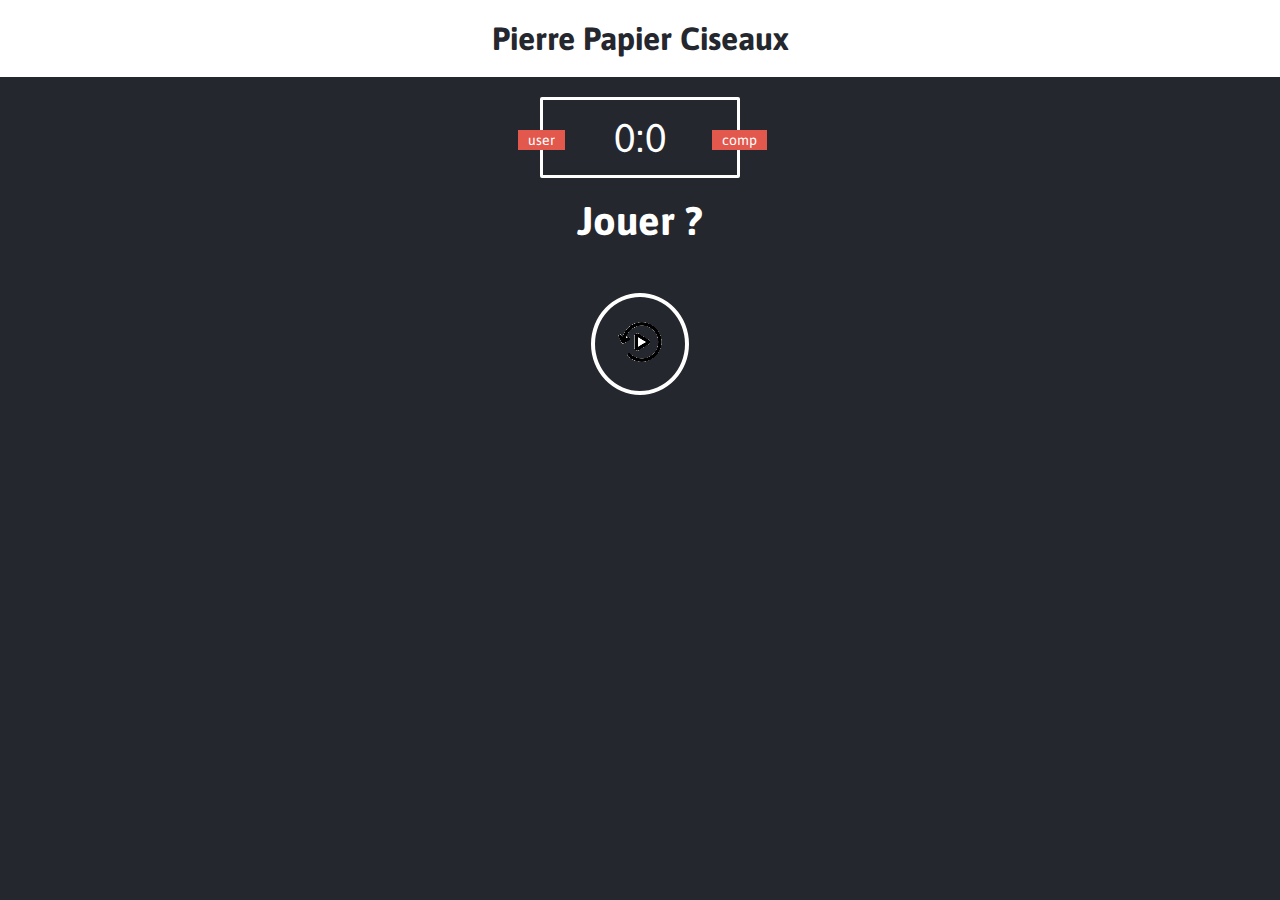
<file: index.html>
<!doctype html>
<html lang="fr">
<head>
  <meta charset="utf-8">
  <title>Pierre, Papier, Ciseaux</title>
  <link rel="stylesheet" href="style.css">
</head>
<body>
<header>
    <h1>Pierre Papier Ciseaux</h1>
</header>
<div class="score-board">
<div id="user-label" class="badge">user</div>
<div id="computer-label" class="badge">comp</div>
<span id="user-score">0</span>:<span id="computer-score">0</span>
</div>
<div class="result">
  <p>Jouer ?</p>
  </div>
  <div class="choices">
    <div class="choice" id="replay">
      <img src="imgs/replay.png" alt="">
    </div>
  </div>
<script>
</script>
<script src="play.js" charset="utf-8"></script>
</body>
</html>
</file>
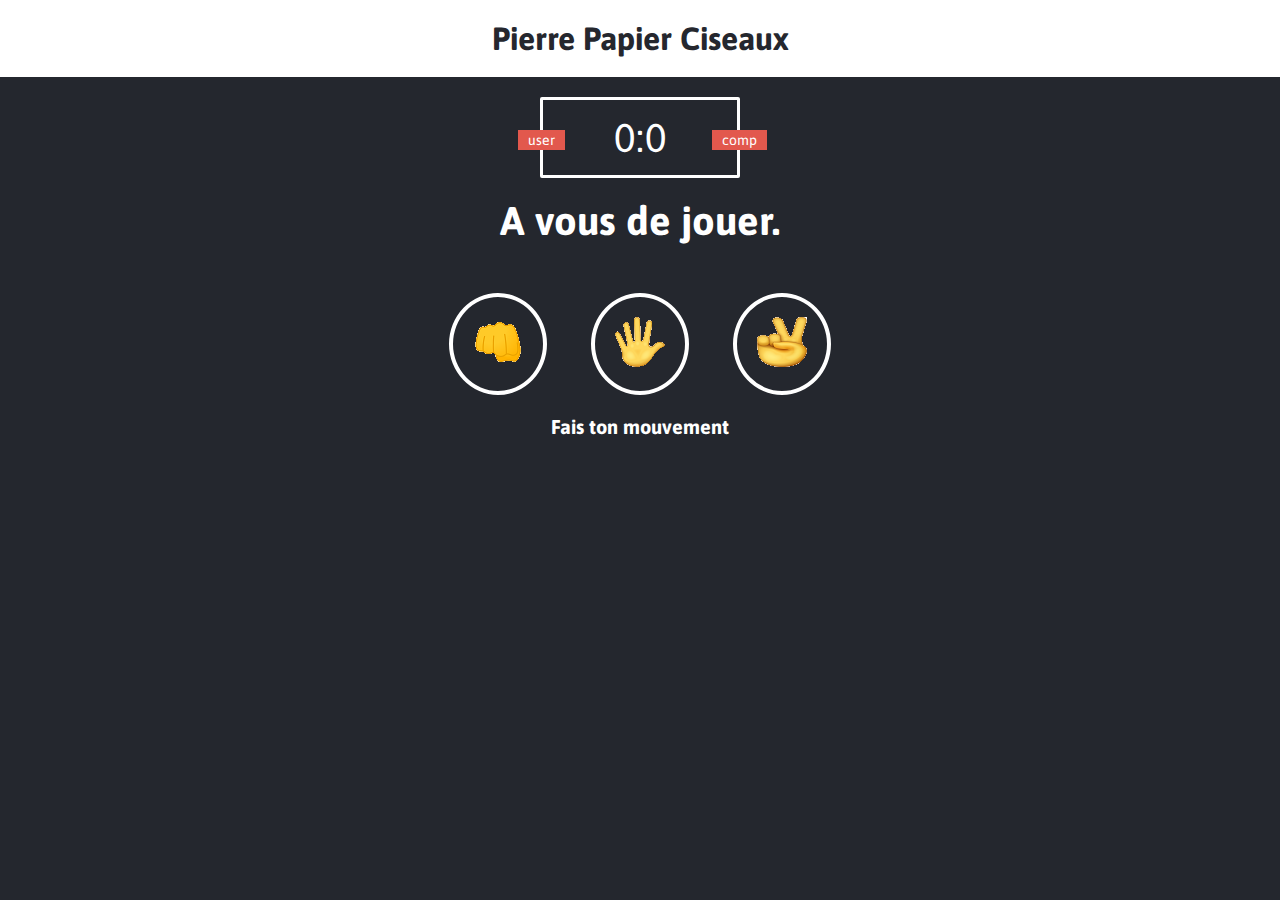
<file: game.html>
<!doctype html>
<html lang="fr">
<head>
  <meta charset="utf-8">
  <title>Pierre, Papier, Ciseaux</title>
  <link rel="stylesheet" href="style.css">
</head>
<body>
<header>
    <h1>Pierre Papier Ciseaux</h1>
</header>
<div class="score-board">
<div id="user-label" class="badge">user</div>
<div id="computer-label" class="badge">comp</div>
<span id="user-score">0</span>:<span id="computer-score">0</span>
</div>

<div class="result">
<p>A vous de jouer.</p>
</div>

<div class="choices">
  <div class="choice" id="r">
    <img src="imgs/rock.png" alt="">
  </div>
  <div class="choice" id="p">
    <img src="imgs/paper.png" alt="">
  </div>
  <div class="choice" id="s">
    <img src="imgs/scissors.png" alt="">
  </div>
</div>
<script>
</script>
<p id="action-message">Fais ton mouvement</p>
<script src="app.js" charset="utf-8"></script>
</body>
</html>
</file>
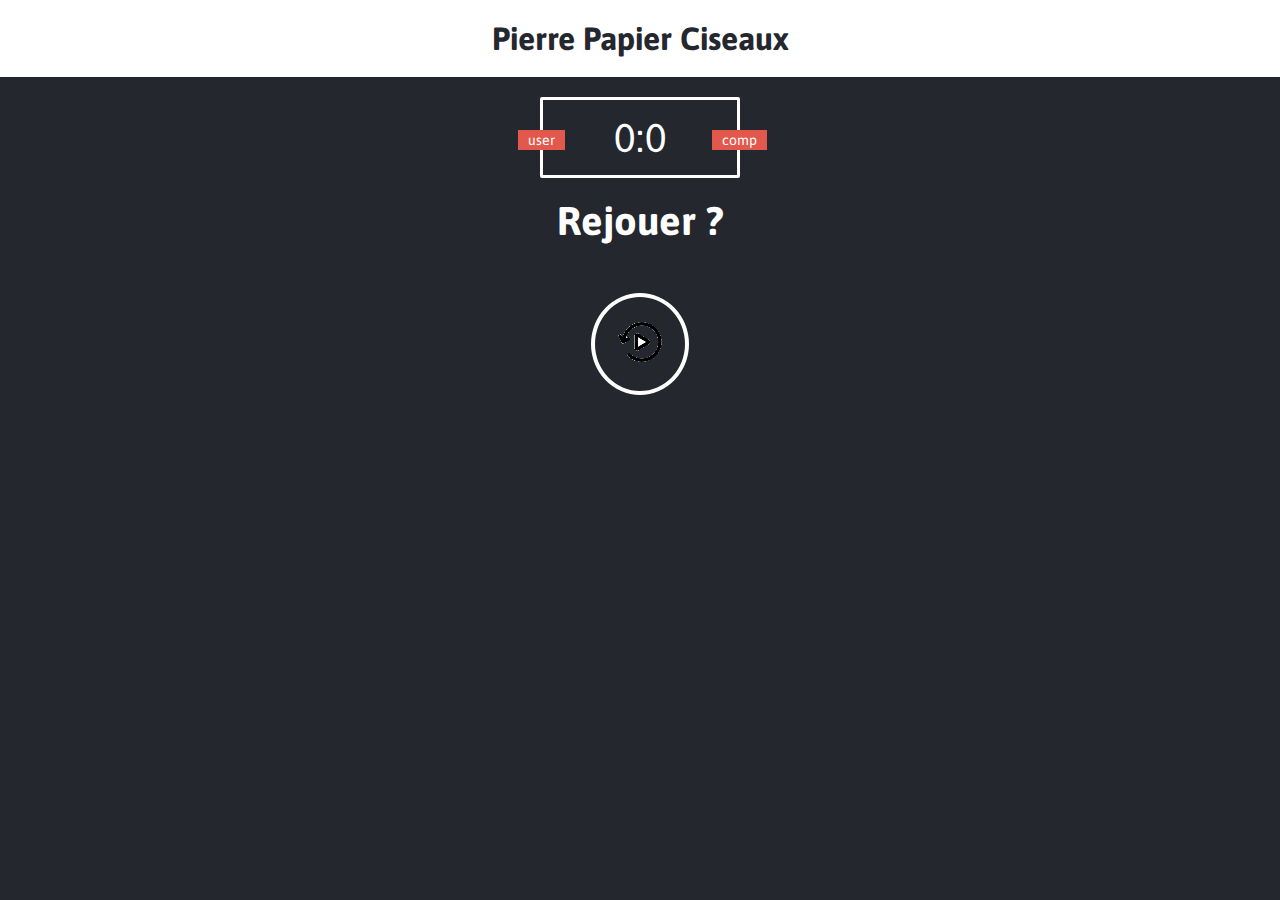
<file: loose.html>
<!doctype html>
<html lang="fr">
<head>
  <meta charset="utf-8">
  <title>Pierre, Papier, Ciseaux</title>
  <link rel="stylesheet" href="loose.css">
</head>
<body>
<header>
    <h1>Pierre Papier Ciseaux</h1>
</header>
<div class="score-board">
<div id="user-label" class="badge">user</div>
<div id="computer-label" class="badge">comp</div>
<span id="user-score">0</span>:<span id="computer-score">0</span>
</div>

<div class="result">
<p>Rejouer ?</p>
</div>
<div class="choices">
    <div class="choice" id="replay">
      <img src="imgs/replay.png" alt="">
    </div>
</div>
<script src="loose.js" charset="utf-8"></script>
</body>
</html>
</file>
<file: style.css>
@import url('https://fonts.googleapis.com/css?family=Asap:400,500,700');
* {
    margin: 0;
    padding: 0;
    box-sizing: border-box;
}

body {
    background-color: #24272E;
}

header {
    background: white;
    padding: 20px;
}

header > h1 {
    color: #25272E;
    text-align: center;
    font-family: Asap, sans-serif;
}

.score-board {
    margin: 20px auto;
    border: 3px solid white;
    border-radius: 2px;
    text-align: center;
    width: 200px;
    color: white;
    font-size: 40px;
    padding: 15px 20px;
    font-family: Asap, sans-serif;
    position: relative;
}

.badge {
    background: #E2584D;
    color: white;
    font-size: 14px;
    padding: 2px 10px;
    font-family: Asap, sans-serif;
}
#user-label {
    position: absolute;
    top: 30px;
    left: -25px;
}

#computer-label {
    position: absolute;
    top: 30px;
    right: -30px;
}

.result {
    font-size: 40px;
    color: white;
}
.result > p {
    text-align: center;
    font-weight: bold;
    font-family: Asap, sans-serif;
}

.choices {
    margin-top: 50px;
    text-align: center;
}

.choice {
    border: 4px solid white;
    border-radius: 50%;
    margin: 0 20px;
    padding: 20px;
    display: inline-block;
    transition: all 0.3s ease;
}

.choice:hover {
    cursor: pointer;
    background: #24272E;
}

#action-message {
    text-align: center;
    color: white;
    font-family: Asap, sans-serif;
    font-weight: bold;
    font-size: 20px;
    margin-top: 20px;
}


.green-win {
    border: 4px solid #4dcc7d;
    box-shadow: 0 0 10px #31b43a;
}

.red-lose {
    border: 4px solid #fc121b;
    box-shadow: 0 0 10px #d01115;
}

.gray-draw {
    border: 4px solid #464647;
    box-shadow: #25292b;
}
</file>
<file: loose.css>
@import url('https://fonts.googleapis.com/css?family=Asap:400,500,700');
* {
    margin: 0;
    padding: 0;
    box-sizing: border-box;
}

body {
    background-color: #24272E;
}

header {
    background: white;
    padding: 20px;
}

header > h1 {
    color: #25272E;
    text-align: center;
    font-family: Asap, sans-serif;
}

.score-board {
    margin: 20px auto;
    border: 3px solid white;
    border-radius: 2px;
    text-align: center;
    width: 200px;
    color: white;
    font-size: 40px;
    padding: 15px 20px;
    font-family: Asap, sans-serif;
    position: relative;
}

.badge {
    background: #E2584D;
    color: white;
    font-size: 14px;
    padding: 2px 10px;
    font-family: Asap, sans-serif;
}
#user-label {
    position: absolute;
    top: 30px;
    left: -25px;
}

#computer-label {
    position: absolute;
    top: 30px;
    right: -30px;
}

.result {
    font-size: 40px;
    color: white;
}
.result > p {
    text-align: center;
    font-weight: bold;
    font-family: Asap, sans-serif;
}

.choices {
    margin-top: 50px;
    text-align: center;
}

.choice {
    border: 4px solid white;
    border-radius: 50%;
    margin: 0 20px;
    padding: 20px;
    display: inline-block;
    transition: all 0.3s ease;
}

.choice:hover {
    cursor: pointer;
    background: red;
}

#action-message {
    text-align: center;
    color: white;
    font-family: Asap, sans-serif;
    font-weight: bold;
    font-size: 20px;
    margin-top: 20px;
}


.green-win {
    border: 4px solid #4dcc7d;
    box-shadow: 0 0 10px #31b43a;
}

.red-lose {
    border: 4px solid #fc121b;
    box-shadow: 0 0 10px #d01115;
}

.gray-draw {
    border: 4px solid #464647;
    box-shadow: #25292b;
}
</file>
